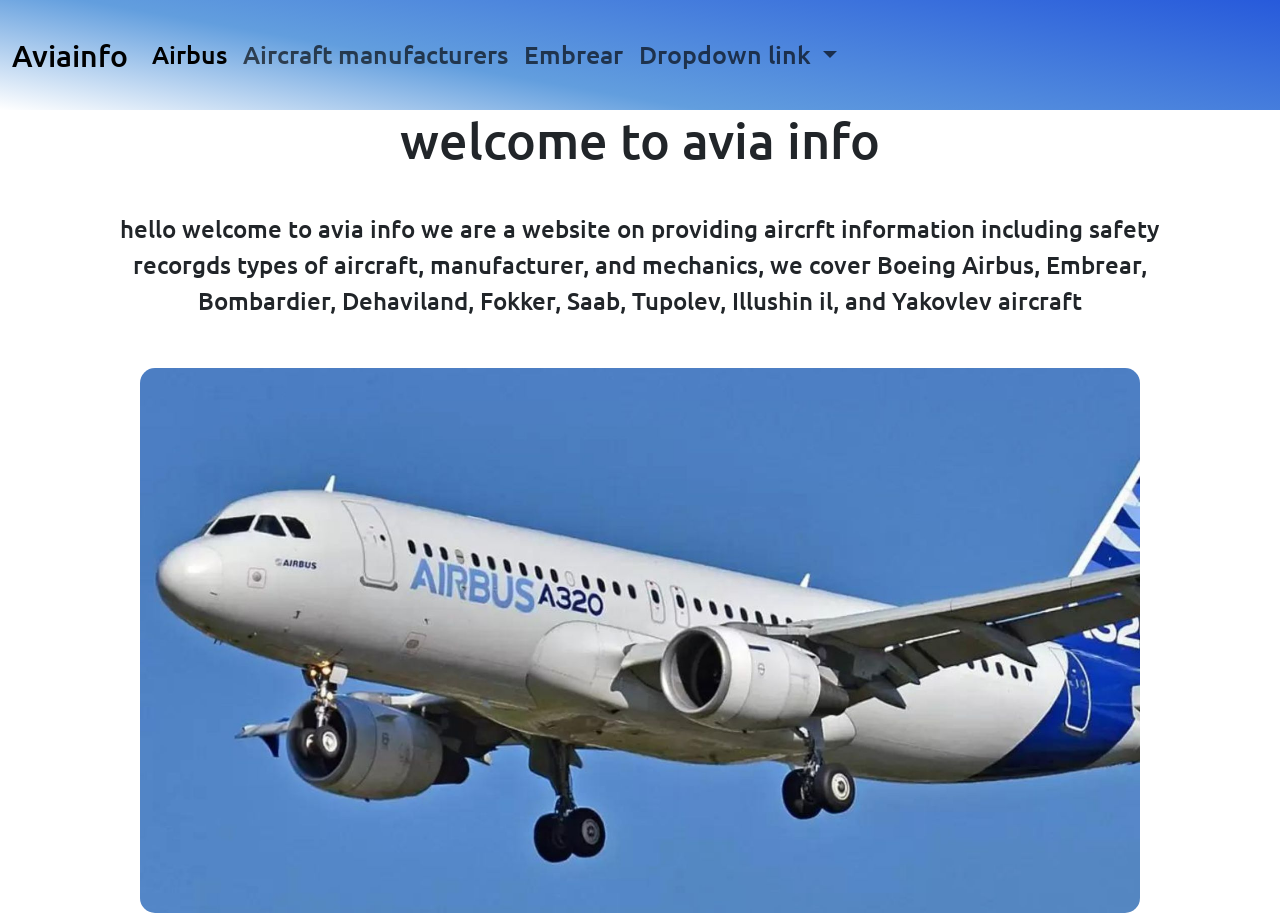
<file: aviainfo/index.html>
<!doctype html>
<html lang="en">
  <head>
    <meta charset="UTF-8" />
    <meta name="viewport" content="width=device-width, initial-scale=1.0" />
    <title>Document</title>
    <link
      href="https://cdn.jsdelivr.net/npm/bootstrap@5.3.8/dist/css/bootstrap.min.css"
      rel="stylesheet"
      integrity="sha384-sRIl4kxILFvY47J16cr9ZwB07vP4J8+LH7qKQnuqkuIAvNWLzeN8tE5YBujZqJLB"
      crossorigin="anonymous"
    />
    <title>aviainfo</title>
    <link rel="icon" type="image/jpg" href="airbus a320.jpg" />
    <link rel="stylesheet" href="index.css" />
    <link rel="preconnect" href="https://fonts.googleapis.com" />
    <link rel="preconnect" href="https://fonts.gstatic.com" crossorigin />
    <link
      href="https://fonts.googleapis.com/css2?family=Momo+Signature&family=Outfit:wght@100..900&family=Playwrite+ES:wght@100..400&family=Plus+Jakarta+Sans:ital,wght@0,200..800;1,200..800&family=Ubuntu:ital,wght@0,300;0,400;0,500;0,700;1,300;1,400;1,500;1,700&display=swap"
      rel="stylesheet"
    />
  </head>
  <body>
    <header>
      <nav class="navbar navbar-expand-lg bg-body-tertiary">
        <div class="container-fluid">
          <a class="navbar-brand" href="#">Aviainfo</a>
          <button
            class="navbar-toggler"
            type="button"
            data-bs-toggle="collapse"
            data-bs-target="#navbarNavDropdown"
            aria-controls="navbarNavDropdown"
            aria-expanded="false"
            aria-label="Toggle navigation"
          >
            <span class="navbar-toggler-icon"></span>
          </button>
          <div class="collapse navbar-collapse" id="navbarNavDropdown">
            <ul class="navbar-nav">
              <li class="nav-item">
                <a class="nav-link active" aria-current="page" href="#"
                  >Airbus</a
                >
              </li>
              <li class="nav-item">
                <a class="nav-link" href="#">Aircraft manufacturers</a>
              </li>
              <li class="nav-item">
                <a class="nav-link" href="Embrear.html">Embrear</a>
              </li>
              <li class="nav-item dropdown">
                <a
                  class="nav-link dropdown-toggle"
                  href="#"
                  role="button"
                  data-bs-toggle="dropdown"
                  aria-expanded="false"
                >
                  Dropdown link
                </a>
                <ul class="dropdown-menu">
                  <li><a class="dropdown-item" href="#">Action</a></li>
                  <li><a class="dropdown-item" href="#">Another action</a></li>
                  <li>
                    <a class="dropdown-item" href="#">Something else here</a>
                  </li>
                </ul>
              </li>
            </ul>
          </div>
        </div>
      </nav>
    </header>
    <main>
      <h1 class="title">welcome to avia info</h1>
      <hr />
      <p class="intro-text">
        hello welcome to avia info we are a website on providing aircrft
        information including safety recorgds types of aircraft, manufacturer,
        and mechanics, we cover Boeing Airbus, Embrear, Bombardier, Dehaviland,
        Fokker, Saab, Tupolev, Illushin il, and Yakovlev aircraft
      </p>
      <hr />
      <img src="airbus a320.jpg" alt="" width=" 1000" height="600" />
    </main>
  </body>
</html>
</file>
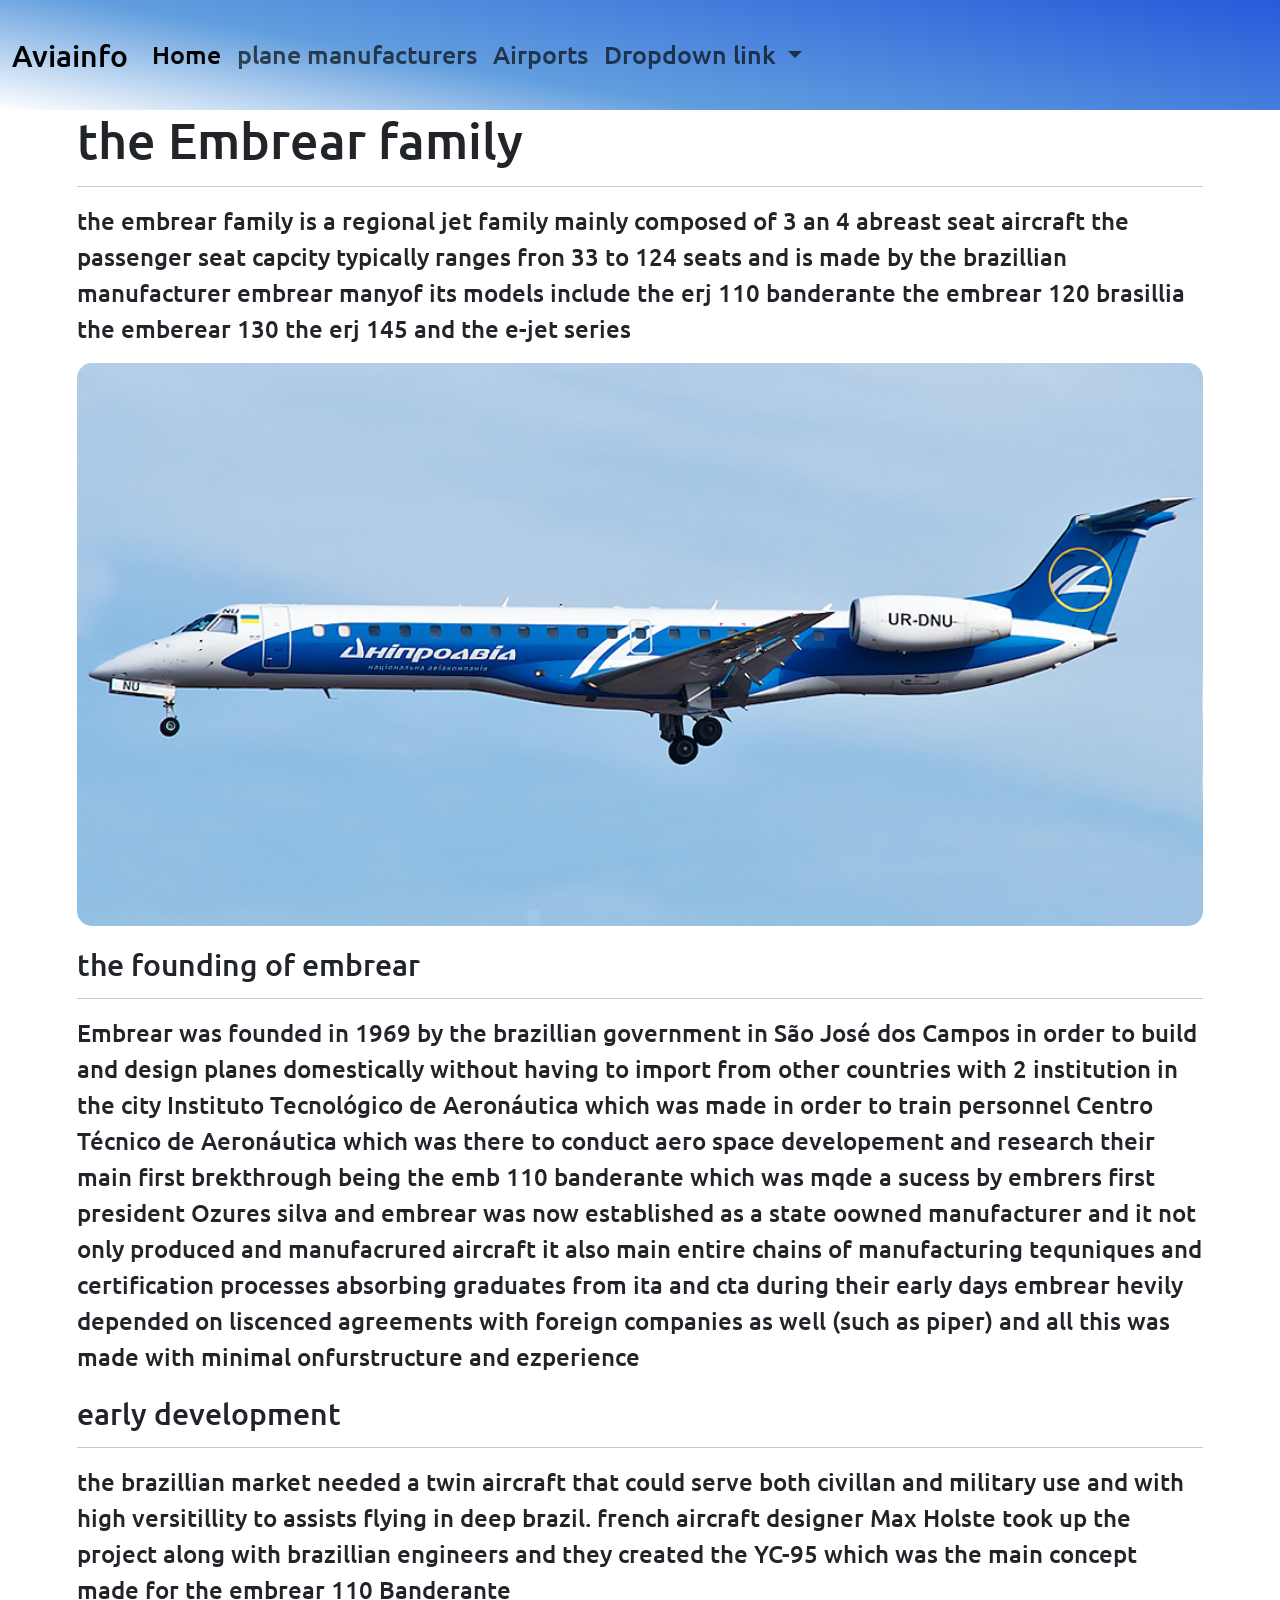
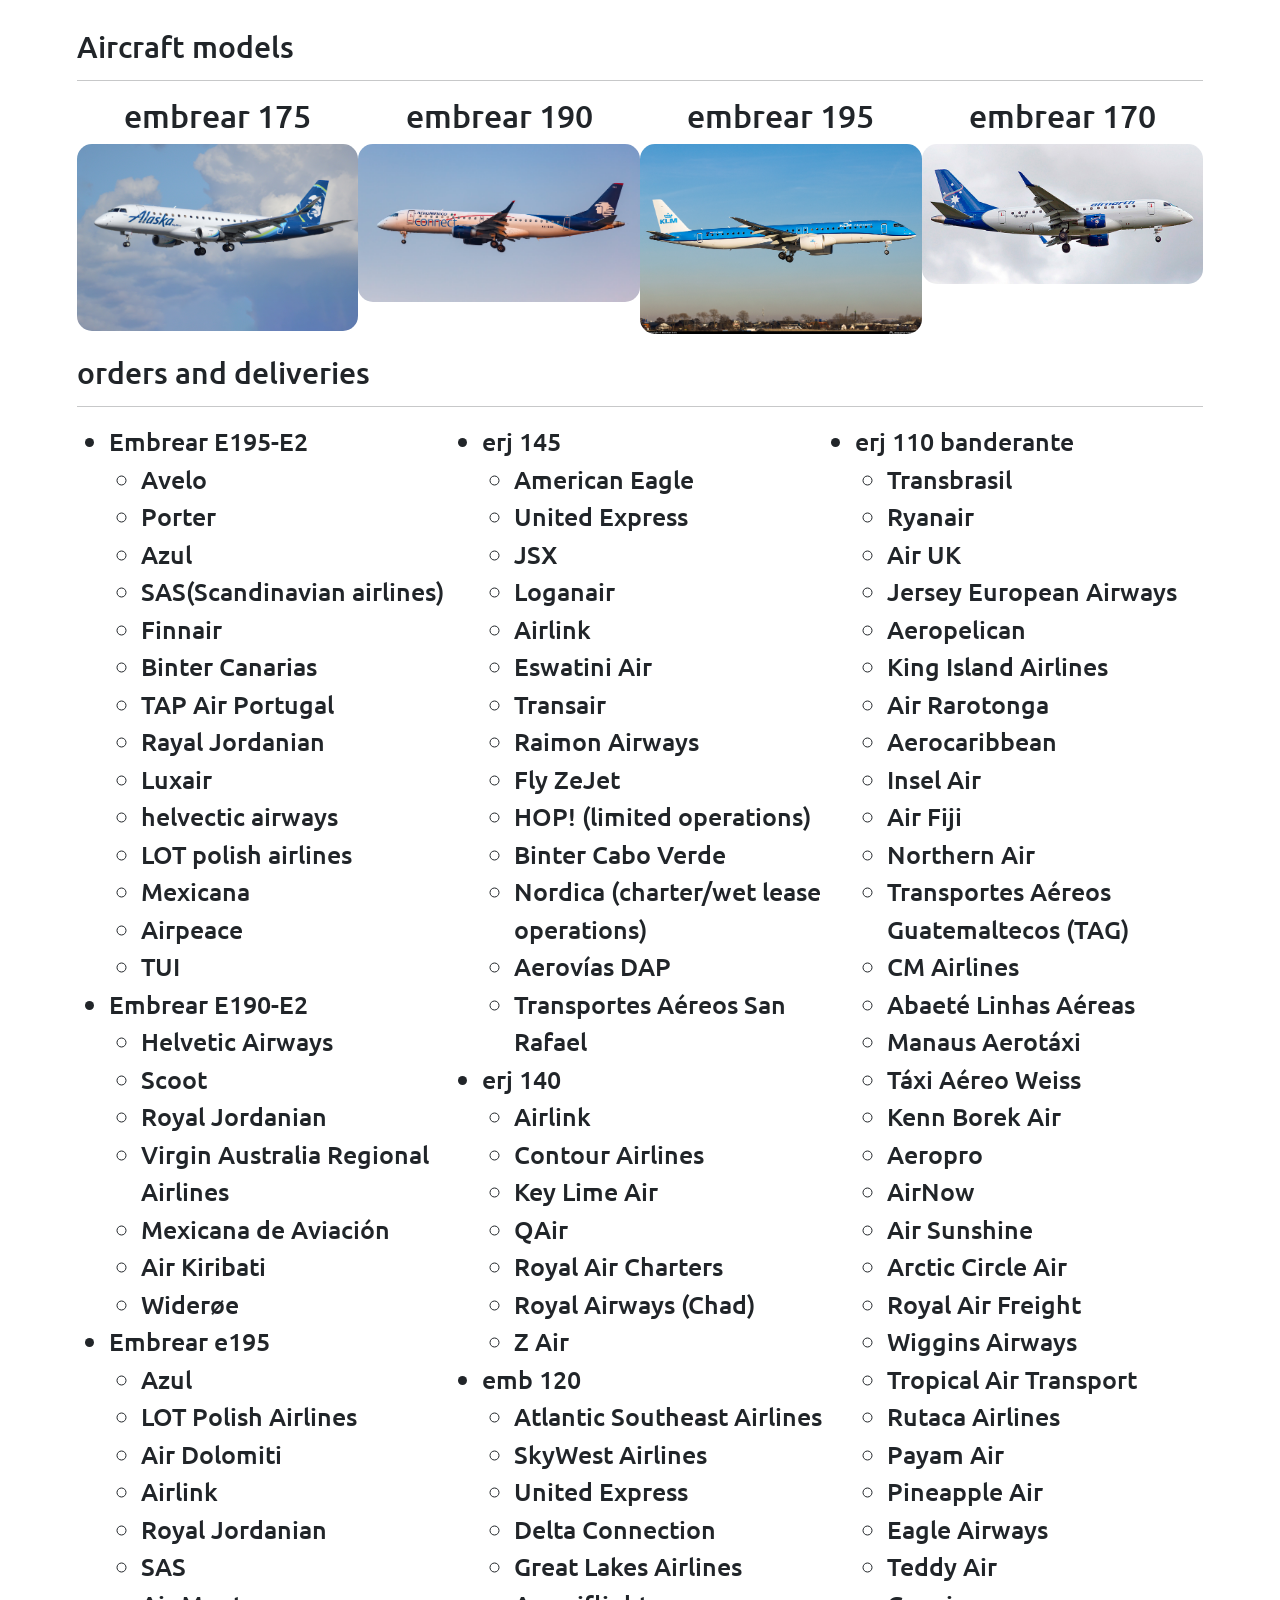
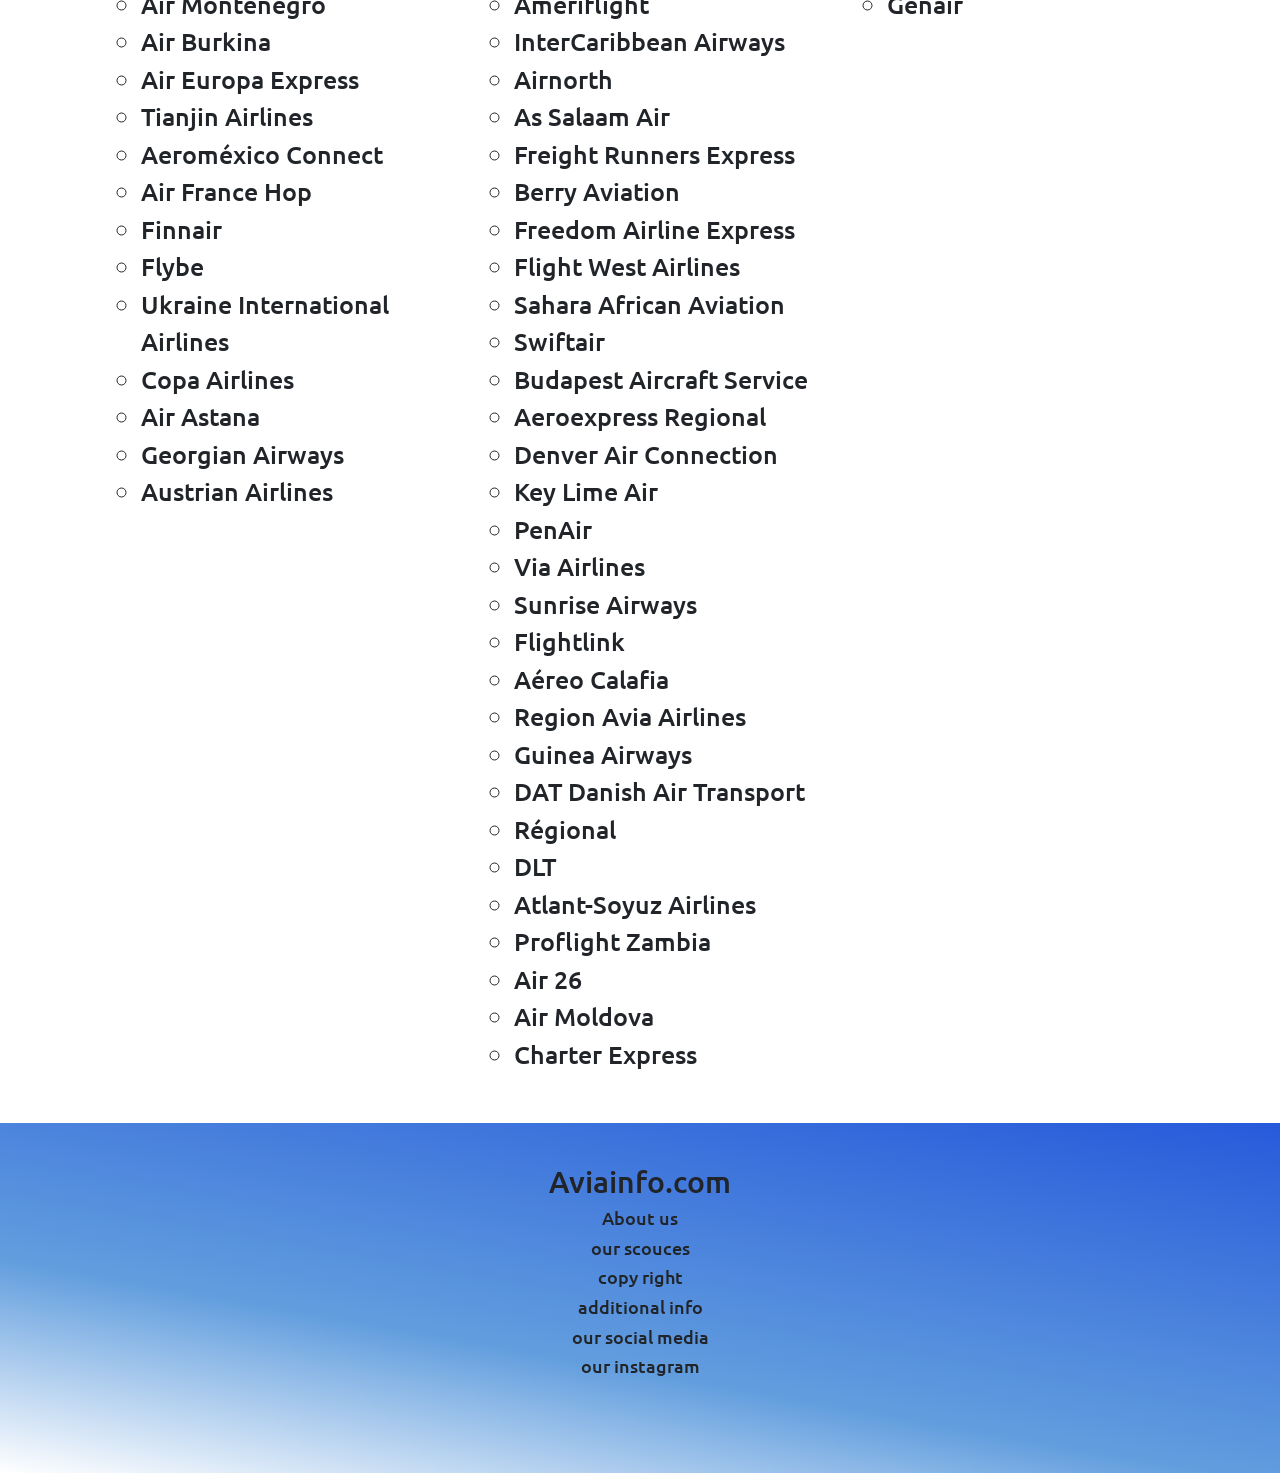
<file: aviainfo/Embrear.html>
<!doctype html>
<html lang="en">
  <head>
    <meta charset="UTF-8" />
    <meta name="viewport" content="width=device-width, initial-scale=1.0" />
    <title>Document</title>
    <link
      href="https://cdn.jsdelivr.net/npm/bootstrap@5.3.8/dist/css/bootstrap.min.css"
      rel="stylesheet"
      integrity="sha384-sRIl4kxILFvY47J16cr9ZwB07vP4J8+LH7qKQnuqkuIAvNWLzeN8tE5YBujZqJLB"
      crossorigin="anonymous"
    />
    <title>aviainfo</title>
    <link rel="icon" type="image/jpg" href="airbus a320.jpg" />
    <link rel="stylesheet" href="Embrear.css" />
    <link rel="preconnect" href="https://fonts.googleapis.com">
<link rel="preconnect" href="https://fonts.gstatic.com" crossorigin>
<link href="https://fonts.googleapis.com/css2?family=Ubuntu:ital,wght@0,300;0,400;0,500;0,700;1,300;1,400;1,500;1,700&display=swap" rel="stylesheet">
  </head>
  <body>
    <header>
  <div class="outer-nav">
       <nav class="navbar navbar-expand-lg bg-body-tertiary">
  <div class="container-fluid">
    
    <a class="navbar-brand" href="#">Aviainfo</a>
    <button class="navbar-toggler" type="button" data-bs-toggle="collapse" data-bs-target="#navbarNavDropdown" aria-controls="navbarNavDropdown" aria-expanded="false" aria-label="Toggle navigation">
      <span class="navbar-toggler-icon"></span>
    </button>
    <div class="collapse navbar-collapse" id="navbarNavDropdown">
      <ul class="navbar-nav">
        <li class="nav-item">
          <a class="nav-link active" aria-current="page" href="#">Home</a>
        </li>
        <div id="dropdown">
          <li class="nav-item">
            <button class="nav-link" id="make" href="#">plane manufacturers</button>
            <div id="content3">
              <a href="">Embrear</a>
              <hr>
              <a href="">Boeing</a>
              <hr>
              <a href="">Airbus</a>
              <hr>
              <a href="">saab</a>
              <hr>
              <a href="">tupolev</a>
              <hr>
              <a href="">yakovlev</a>
              <hr>
              <a href=""> douglas</a>
              <hr>
              <a href="">locheed martin</a>
              <hr>
              <a href="">de havilland</a>
              <hr>
              <a href="">fairchild</a>


            </div>
        </div>
        </li>      
        <li class="nav-item">
          <a class="nav-link" href="index.html">Airports</a>
        </li>
        <li class="nav-item dropdown">
          <a class="nav-link dropdown-toggle" href="#" role="button" data-bs-toggle="dropdown" aria-expanded="fal
          se">
            Dropdown link
          </a>
          <ul class="dropdown-menu">
            <li><a class="dropdown-item" href="#">Action</a></li>
            <li><a class="dropdown-item" href="#">Another action</a></li>
            <li><a class="dropdown-item" href="#">Something else here</a></li>
          </ul>
        </li>
      </ul>
    </div>
  </div>
  </div>
</nav>
    </header>
    <main>
        <h1 class="title">
            the Embrear family 
        </h1>
      <hr>
      <p>the embrear family is a regional jet family mainly composed of 3 an 4 abreast seat aircraft the passenger seat capcity typically ranges fron 33 to 124 seats and is made by the brazillian manufacturer embrear manyof its models include the erj 110 banderante the embrear 120 brasillia the emberear 130 the erj 145 and the e-jet series </p>
      <img src="ERJ-145.jpg" alt="">
      <h1 class="sub-title">the founding of embrear</h1>
      <hr>
      <p>Embrear was founded in 1969 by the brazillian government in São José dos Campos in order to build and design planes domestically without having to import from other countries with 2 institution in the city Instituto Tecnológico de Aeronáutica which was made in order to train personnel Centro Técnico de Aeronáutica which was there to conduct aero space developement and research their main first brekthrough being the emb 110 banderante which was mqde a sucess by embrers first president Ozures silva and embrear was now established as a state oowned manufacturer and it not only produced and manufacrured aircraft it also main entire chains of manufacturing tequniques and certification processes absorbing graduates from ita and cta during their early days embrear hevily depended on liscenced agreements with foreign companies as well (such as piper) and all this was made with  minimal onfurstructure and ezperience </p>
      <h1 class="sub-title">early development</h1>
      <hr>
      <p>the brazillian market needed a twin aircraft that could serve both civillan and military use and with high versitillity to assists flying in deep brazil. french aircraft designer Max Holste took up the project along with brazillian engineers and they created the YC-95 which was the main concept made for the embrear 110 Banderante</p>
      <h1 class="sub-title">Aircraft models</h1>
      <hr>
      <div class="full-container">
      <div class="air-container">
        <h2>embrear 175</h2>
        <img src="Featured-Embraer-E175.jpg" alt="">
      </div>
            <div class="air-container">
        <h2>embrear 190</h2>
        <img src="aeromexico-e190-in-air (1).avif" alt="">
      </div>
            <div class="air-container">
        <h2>embrear 195</h2>
        <img src="ph-nxo-klm-cityhopper-embraer-e195-e2-erj-190-400-std_PlanespottersNet_1389986_1ae0e52b05_o.jpg" alt="">
      </div>
                  <div class="air-container">
        <h2>embrear 170</h2>
        <img src="Embraer-170.jpg">
      </div>
      </div>
      <h1 class=" sub-title">orders and deliveries </h1>
      <hr>
      
      <ul class="order">
        <li class="embrear">Embrear E195-E2
          <ul>
            <li>Avelo</li>
            <li>Porter</li>
            <li>Azul</li>
            <li>SAS(Scandinavian airlines)</li>
            <li>Finnair</li>
            <li>Binter Canarias</li>
            <li>TAP Air Portugal</li>
            <li>Rayal Jordanian</li>
            <li>Luxair</li>
            <li>helvectic airways</li>
            <li>LOT polish airlines</li>
            <li>Mexicana</li>
            <li>Airpeace</li>
            <li>TUI</li>
          </ul>
        </li>
                <li class="embrear">Embrear E190-E2 
          <ul>
            <li>Helvetic Airways</li>
            <li>Scoot</li>
            <li>Royal Jordanian</li>
            <li>Virgin Australia Regional Airlines</li>
            <li>Mexicana de Aviación</li>
            <li>Air Kiribati</li>
            <li>Widerøe</li>

          </ul>
        </li>
        <li class="embrear"> Embrear e195 
          <ul>      
  <li>Azul</li>
  <li>LOT Polish Airlines</li>
  <li>Air Dolomiti</li>
  <li>Airlink</li>
  <li>Royal Jordanian</li>
  <li>SAS</li>
  <li>Air Montenegro</li>
  <li>Air Burkina</li>
  <li>Air Europa Express</li>
  <li>Tianjin Airlines</li>
  <li>Aeroméxico Connect</li>
  <li>Air France Hop</li>
  <li>Finnair</li>
  <li>Flybe</li>
  <li>Ukraine International Airlines</li>
  <li>Copa Airlines</li>
  <li>Air Astana</li>
  <li>Georgian Airways</li>
  <li>Austrian Airlines</li>

          </ul>
        </li>
        <li class="embrear"> erj 145 
          <ul>
          <li>American Eagle </li>
<li>United Express </li>
<li>JSX</li>
<li>Loganair</li>
<li>Airlink</li>
<li>Eswatini Air</li>
<li>Transair</li>
<li>Raimon Airways</li>
<li>Fly ZeJet</li>
<li>HOP! (limited operations)</li>
<li>Binter Cabo Verde</li>
<li>Nordica (charter/wet lease operations)</li>
<li>Aerovías DAP</li>
<li>Transportes Aéreos San Rafael</li>
          </ul>
        </li>
              <li class="embrear"> erj 140
          <ul>
<li>Airlink</li>
<li>Contour Airlines</li>
<li>Key Lime Air</li>
<li>QAir</li>
<li>Royal Air Charters</li>
<li>Royal Airways (Chad)</li>
<li>Z Air</li>

          </ul>
        </li>
                      <li class="embrear"> emb 120
          <ul>
<li>Atlantic Southeast Airlines</li>
<li>SkyWest Airlines</li>
<li>United Express</li>
<li>Delta Connection</li>
<li>Great Lakes Airlines</li>
<li>Ameriflight</li>
<li>InterCaribbean Airways</li>
<li>Airnorth</li>
<li>As Salaam Air</li>
<li>Freight Runners Express</li>
<li>Berry Aviation</li>
<li>Freedom Airline Express</li>
<li>Flight West Airlines</li>
<li>Sahara African Aviation</li>
<li>Swiftair</li>
<li>Budapest Aircraft Service</li>
<li>Aeroexpress Regional</li>
<li>Denver Air Connection</li>
<li>Key Lime Air</li>
<li>PenAir</li>
<li>Via Airlines</li>
<li>Sunrise Airways</li>
<li>Flightlink</li>
<li>Aéreo Calafia</li>
<li>Region Avia Airlines</li>
<li>Guinea Airways</li>
<li>DAT Danish Air Transport</li>
<li>Régional</li>
<li>DLT</li>
<li>Atlant-Soyuz Airlines</li>
<li>Proflight Zambia</li>
<li>Air 26</li>
<li>Air Moldova</li>
<li>Charter Express</li>

          </ul>
        </li>
                      <li class="embrear"> erj 110 banderante 
          <ul>
<li>Transbrasil</li>
<li>Ryanair</li>
<li>Air UK</li>
<li>Jersey European Airways</li>
<li>Aeropelican</li>
<li>King Island Airlines</li>
<li>Air Rarotonga</li>
<li>Aerocaribbean</li>
<li>Insel Air</li>
<li>Air Fiji</li>
<li>Northern Air</li>
<li>Transportes Aéreos Guatemaltecos (TAG)</li>
<li>CM Airlines</li>
<li>Abaeté Linhas Aéreas</li>
<li>Manaus Aerotáxi</li>
<li>Táxi Aéreo Weiss</li>
<li>Kenn Borek Air</li>
<li>Aeropro</li>
<li>AirNow</li>
<li>Air Sunshine</li>
<li>Arctic Circle Air</li>
<li>Royal Air Freight</li>
<li>Wiggins Airways</li>
<li>Tropical Air Transport</li>
<li>Rutaca Airlines</li>
<li>Payam Air</li>
<li>Pineapple Air</li>
<li>Eagle Airways</li>
<li>Teddy Air</li>
<li>Genair</li>

          </ul>
        </li>

      </ul>
    </main>
    <footer>
      <h1 class="footer-title">Aviainfo.com</h1>
      <div class="addition">
      <h1>About us</h1>
       <h1>our scouces</h1>
        <h1>copy right</h1>
        <h1>additional info</h1>  
        <h1>our social media</h1>
        <h1>our instagram</h1>
      </div>
    </footer>
    </body>
</html>
</file>
<file: aviainfo/index.css>
h1 {
  font-size: 30px;
  display: flex;
  justify-content: center;
}

main {
  display: flex;
  align-items: center;
  flex-direction: column;
  width: 88%;
  margin: 0 auto;
}

img {
  border-radius: 15px;
  max-width: 100%;
  height: auto;
}

body {
  font-family: "Ubuntu", sans-serif;
  font-weight: 500;
  font-style: normal;
  text-align: center;
}
p {
  font-size: 24px;
}
.title {
  font-size: 50px;
}

.navbar {
  background: #275adb;
  background: linear-gradient(
    190deg,
    rgba(39, 90, 219, 1) 0%,
    rgba(98, 158, 222, 1) 63%,
    rgba(255, 255, 255, 1) 100%
  );
  height: 110px;
}

header {
  position: sticky;
  top: 0;
  z-index: 1000;
}

/* keep nav height from Bootstrap consistent */
.navbar {
  height: 110px;
}

.manufacure:hover {
  color: #6d92ee;
}
ul {
  font-size: 25px;
}
.navbar-brand {
  font-size: 30px;
}
</file>
<file: aviainfo/Embrear.css>
.title {
  font-size: 50px;
  text-align: start;
}
body {
  font-family: "Ubuntu", sans-serif;
  font-family: "Ubuntu", sans-serif;
  font-weight: 500;
  font-style: normal;
}
main {
  max-width: 88%;
  margin: 0 auto;
}
img {
  border-radius: 15px;
  width: 100%;
  height: auto;
}

p {
  font-size: 24px;
}

.sub-title {
  font-size: 30px;
  margin-top: 20px;
}

header {
  position: sticky;
  top: 0;
  z-index: 1000;
}

/* keep nav height from Bootstrap consistent */
.navbar {
  height: 110px;
  background: #275adb;
  background: linear-gradient(
    190deg,
    rgba(39, 90, 219, 1) 0%,
    rgba(98, 158, 222, 1) 63%,
    rgba(255, 255, 255, 1) 100%
  );
}

.air-container {
  width: 29%;
}

.full-container {
  display: flex;
  justify-content: space-evenly;
  flex-direction: row;
}
h2 {
  text-align: center;
}
#variants {
  text-align: center;
}

ul {
  font-size: 25px;
}
.order {
  column-count: 3;
}

footer {
  background: #275adb;
  background: linear-gradient(
    190deg,
    rgba(39, 90, 219, 1) 0%,
    rgba(98, 158, 222, 1) 63%,
    rgba(255, 255, 255, 1) 100%
  );
  height: 350px;
  text-align: center;
  padding: 40px;
  margin-top: 50px;
}

.footer-title {
  text-align: center;
  font-size: 30px;
}
.addition h1 {
  font-size: 18px;
}
.navbar-brand {
  font-size: 30px;
}
#content3 {
  position: absolute;
  display: flex;
  flex-direction: column;
  background-color: white;
  display: none;
  background: #275adb;
  background: linear-gradient(
    190deg,
    rgba(39, 90, 219, 1) 0%,
    rgba(98, 158, 222, 1) 63%,
    rgba(255, 255, 255, 1) 100%
  );
  width: 10vw;
}
#dropdown a {
  margin: 15px;
  text-align: center;
  text-decoration: none;
  color: black;
  display: block;
}

#dropdown:hover #content3 {
  display: block;
}
#content3 hr {
  width: 80%;
  margin: 0 auto;
}
.embrear {
  width: 100%;
  break-inside: avoid;
  
}
.embrear:nth-child(1){
  order: 1; 
}
.embrear:nth-child(2){
  order: 2; 
}
.embrear:nth-child(3){
  order: 3; 
}
.embrear:nth-child(4){
  order: 7; 
}
.embrear:nth-child(2){
  order: 2; 
}
.embrear:nth-child(5){
  order: 5; 
}
.embrear:nth-child(6){
  order: 6; 
}
.embrear:nth-child(7){
  order: 4; 
}
</file>
